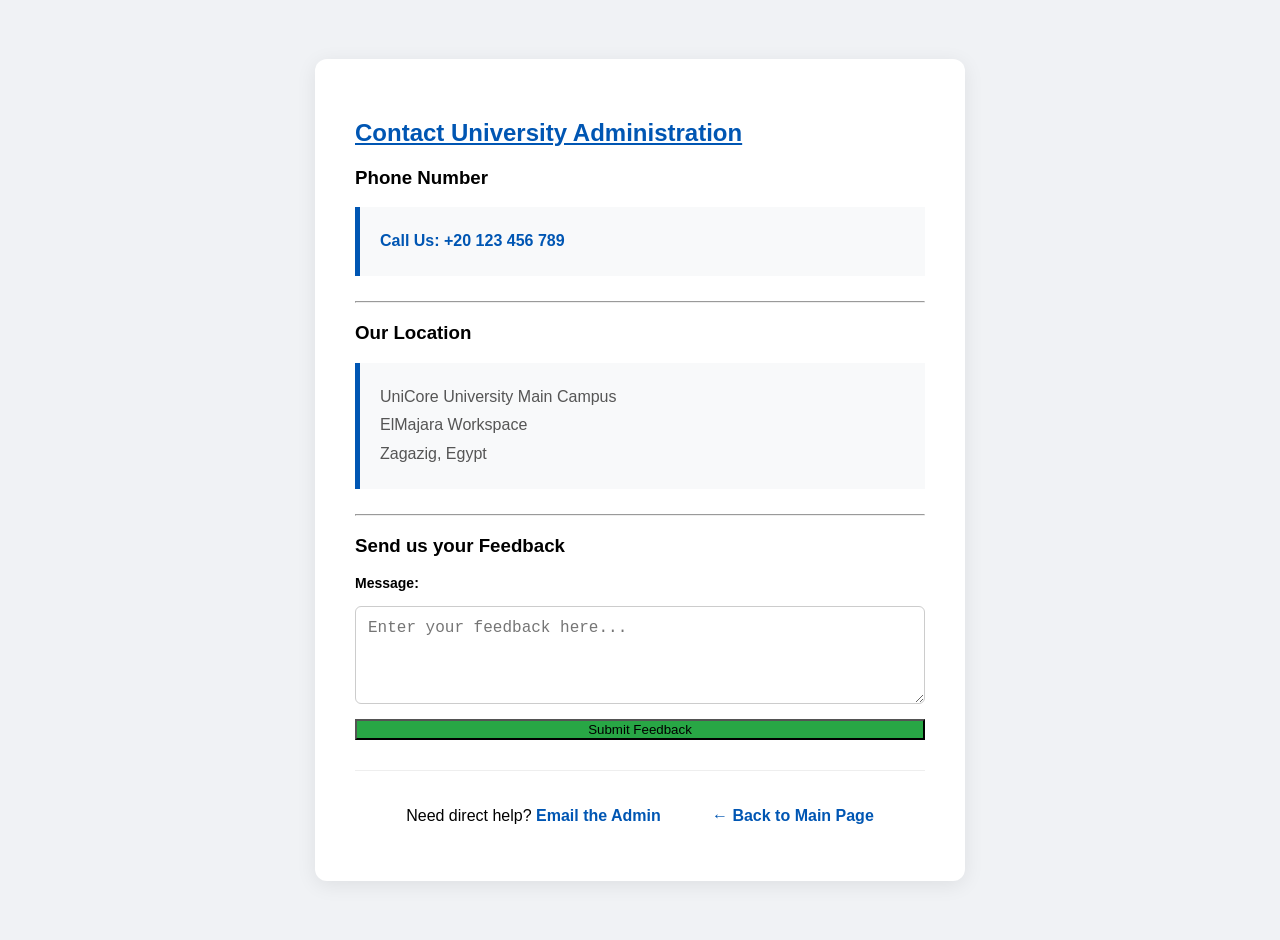
<file: HTML/UniCore_Pages/contact.html>
<!DOCTYPE html>
<html lang="en">
<head>
    <meta charset="UTF-8">
    <title>UniCore- Contact</title>
    <meta name="UniCore- Contact" content="This is Contact Page">
    <link rel="icon" href="https://picsum.photos/200">
    <link rel="stylesheet" href="./styling/style.css">

    <style>
        body {
            background-color: #f0f2f5;
            display: flex;
            justify-content: center;
            align-items: center;
            min-height: 100vh;
            margin: 0;
        }
    </style>
</head>
<body>
    <div class="contact-wrapper">
        <h2><u>Contact University Administration</u></h2>
        <section class="phone-number">
            <h3>Phone Number</h3>
            <div class="phone-number-contact">
                <a href="tel:+20123456789">Call Us: +20 123 456 789</a>
            </div>
        </section>

        <hr>

        <section class="location-info">
            <h3>Our Location</h3>
            <address>
                UniCore University Main Campus<br>
                ElMajara Workspace<br>
                Zagazig, Egypt
            </address>
        </section>

        <hr>

        <section class="feedback-form">
            <h3>Send us your Feedback</h3>
            <form action="#">
                <label for="feedback">Message:</label>
                <textarea id="feedback" name="feedback" rows="4" placeholder="Enter your feedback here..."></textarea>
                <button type="submit" class="btn-submit">Submit Feedback</button>
            </form>
        </section>

        <footer class="contact-footer">
            <p>Need direct help? 
                <a href="mailto:momoformostafa@gmail.com">
                    Email the Admin
                </a>
            </p>
            <a href="./index.html">← Back to Main Page</a>
        </footer>
    </div>
</body>
</html>
</file>
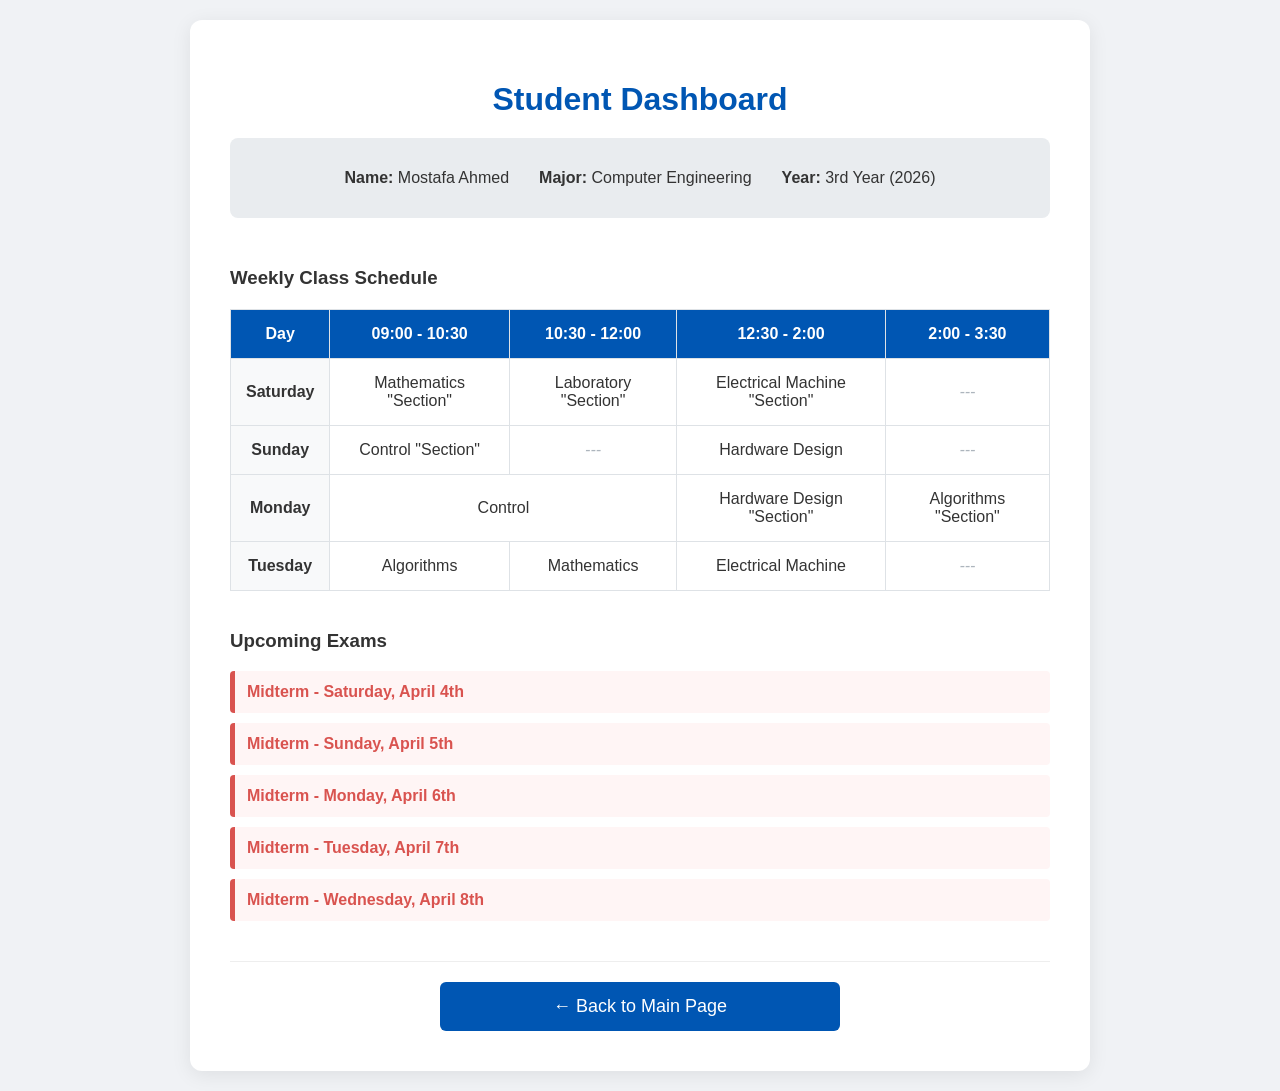
<file: HTML/UniCore_Pages/dashboard.html>
<!DOCTYPE html>
<html lang="en">
<head>
    <meta charset="UTF-8">
    <title>UniCore- Dashboard</title>
    <meta name="UniCore- Dashboard" content="This is Dashboard Page">
    <link rel="icon" href="https://picsum.photos/200">
    <link rel="stylesheet" href="./styling/style.css">

    <style>
        body {
            background-color: #f0f2f5;
            margin: 0;
            padding: 20px;
            color: #333;
        }
    </style>
</head>
<body>
    <div class="dashboard-wrapper">
        <header class="dashboard-header">
            <h1>Student Dashboard</h1>
            <div class="profile-card">
                <p><strong>Name:</strong> Mostafa Ahmed</p>
                <p><strong>Major:</strong> Computer Engineering</p>
                <p><strong>Year:</strong> 3rd Year (2026)</p>
            </div>
        </header>

        <section class="schedule-container">
            <h3>Weekly Class Schedule</h3>
            
            <table>
                <thead>
                    <tr>
                        <th>Day</th>
                        <th>09:00 - 10:30</th>
                        <th>10:30 - 12:00</th>
                        <th>12:30 - 2:00</th>
                        <th>2:00 - 3:30</th>
                    </tr>
                </thead>
                <tbody>
                    <tr>
                        <td class="day-col">Saturday</td>
                        <td>Mathematics "Section"</td>
                        <td>Laboratory "Section"</td>
                        <td>Electrical Machine "Section"</td>
                        <td class="empty">---</td>
                    </tr>
                    <tr>
                        <td class="day-col">Sunday</td>
                        <td>Control "Section"</td>
                        <td class="empty">---</td>
                        <td>Hardware Design</td>
                        <td class="empty">---</td>
                    </tr>
                    <tr>
                        <td class="day-col">Monday</td>
                        <td colspan="2">Control</td>
                        <td>Hardware Design "Section"</td>
                        <td>Algorithms "Section"</td>
                    </tr>
                    <tr>
                        <td class="day-col">Tuesday</td>
                        <td>Algorithms</td>
                        <td>Mathematics</td>
                        <td>Electrical Machine</td>
                        <td class="empty">---</td>
                    </tr>
                </tbody>
            </table>
        </section>

        <section class="exams-container">
            <h3>Upcoming Exams</h3>
            <ul class="exam-list">
                <li><a href="#">Midterm - Saturday, April 4th</a></li>
                <li><a href="#">Midterm - Sunday, April 5th</a></li>
                <li><a href="#">Midterm - Monday, April 6th</a></li>
                <li><a href="#">Midterm - Tuesday, April 7th</a></li>
                <li><a href="#">Midterm - Wednesday, April 8th</a></li>
            </ul>
        </section>

        <footer class="dashboard-footer">
            <a href="./index.html" class="btn-col">← Back to Main Page</a>
        </footer>
    </div>
</body>
</html>
</file>
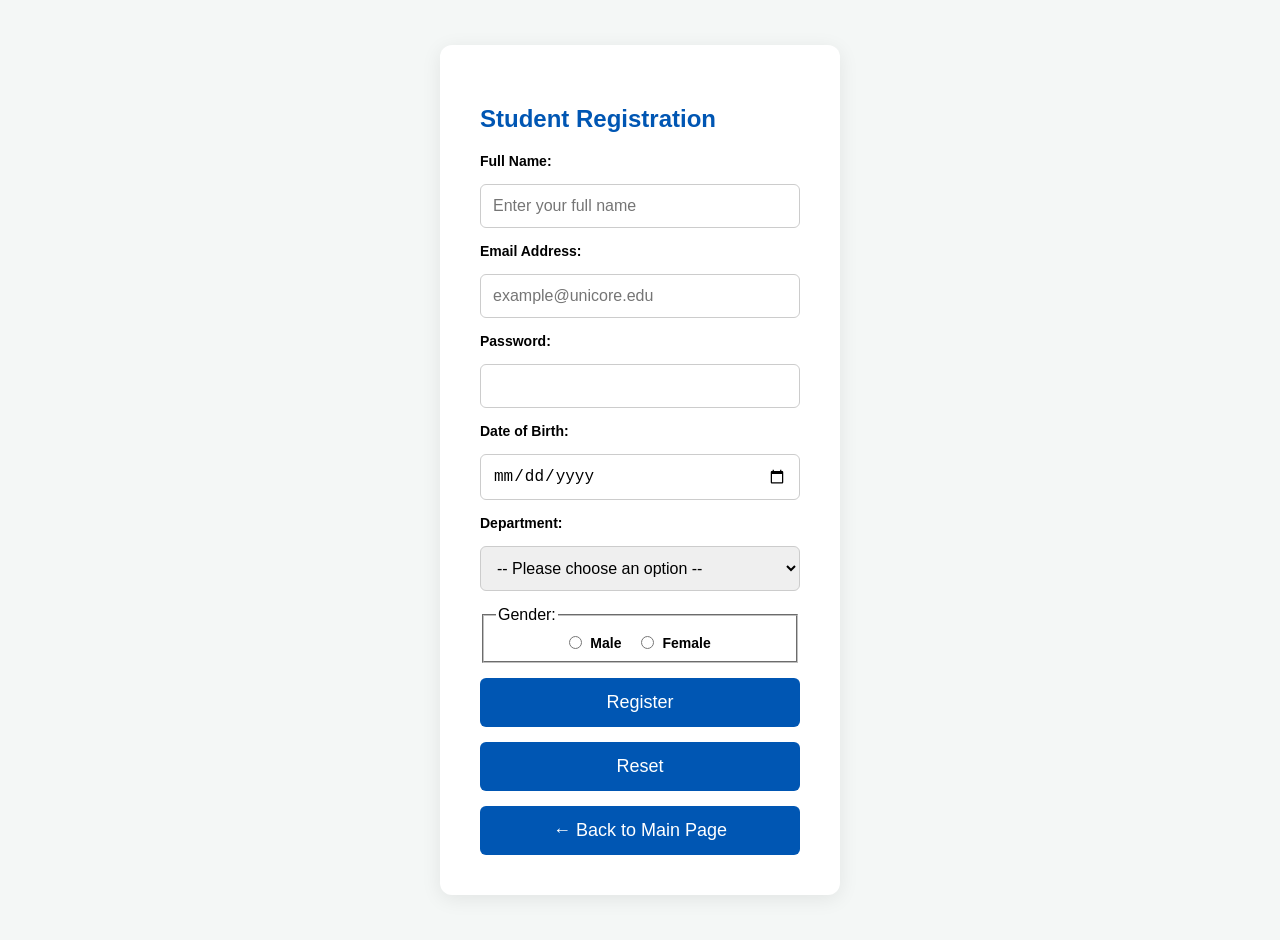
<file: HTML/UniCore_Pages/register.html>
<!DOCTYPE html>
<html lang="en">
<head>
    <meta charset="UTF-8">
    <title>UniCore - Register</title>
    <meta name="UniCore - Register" content="This is Register Page">
    <link rel="icon" href="https://picsum.photos/200">
    <link rel="stylesheet" href="./styling/style.css">

    <style>
        body {
            background-color: #f4f7f6;
            display: flex;
            justify-content: center;
            align-items: center;
            min-height: 100vh;
            margin: 0;
        }
    </style>
</head>
<body>
    <div class="form-container">
        <h2>Student Registration</h2>
        <form action="#" method="post">
            
            <label for="fullname">Full Name:</label>
            <input type="text" id="fullname" name="fullname" required placeholder="Enter your full name">

            <label for="email">Email Address:</label>
            <input type="email" id="email" name="email" required placeholder="example@unicore.edu">

            <label for="password">Password:</label>
            <input type="password" id="password" name="password" required>

            <label for="dob">Date of Birth:</label>
            <input type="date" id="dob" name="dob" required>

            <label for="dept">Department:</label>
            <select id="dept" name="dept" required>
                <option value="">-- Please choose an option --</option>
                <option value="CSE">Computer & Systems Engineering (CSE)</option>
                <option value="CS">Computer Science (CS)</option>
                <option value="IS">Information Systems (IS)</option>
                <option value="IT">Information Technology(IT)</option>
            </select>

            <fieldset>
                <legend>Gender:</legend>
                <div class="gender-options">
                    <div class="radio-group">
                        <input type="radio" id="male" name="gender" value="male" required>
                        <label for="male">Male</label>
                    </div>
                    
                    <div class="radio-group">
                        <input type="radio" id="female" name="gender" value="female">
                        <label for="female">Female</label>
                    </div>
                </div>
            </fieldset>
            
            <button type="submit" class="btn-col">Register</button>
            <button type="reset" class="btn-col">Reset</button>
            <a href="./index.html" class="btn-col">← Back to Main Page</a>
        </form>
    </div>
</body>
</html>
</file>
<file: HTML/UniCore_Pages/styling/style.css>
h1 {
    display: flex;
    justify-content: center;
    align-items: center;
}

.pages {
    display: flex;
    justify-content: center;
    align-items: center;
    gap: 15px;
}

.description {
    display: flex;
    flex-direction: column;
    align-items: center;
    text-align: center;
    padding: 20px;
}

.description p {
    max-width: 1200px;
}

.description .unicore {
    width: 100%;
    max-width: 750px;
    height: auto;
    border-radius: 8px;
    margin: 20px 0;
}

.description ul {
    display: inline-block;
    text-align: left;
    margin: 20px 0;
    padding: 0;
    list-style-type: disc;
}

.description li {
    margin-bottom: 10px;
}

footer {
    display: flex;
    justify-content: center;
    align-items: center;
    margin-top: 40px;
    padding-top: 20px;
    border-top: 1px solid #eee;
}

body {
    background-color: #f0f2f5;
    margin: 0;
    padding: 20px;
    font-family: 'Segoe UI', Arial, sans-serif;
}

.index-wrapper, .dashboard-wrapper, .contact-wrapper, .form-container {
    background: white;
    padding: 40px;
    border-radius: 12px;
    box-shadow: 0 4px 20px rgba(0,0,0,0.08);
    margin: 0 auto;
    width: 100%;
    box-sizing: border-box;
}

.index-wrapper { max-width: 900px; text-align: center; }
.dashboard-wrapper { max-width: 900px; }
.contact-wrapper { max-width: 650px; }
.form-container { max-width: 400px; }

.index-header h1, .dashboard-header h1, .form-container h2, .contact-wrapper h2 {
    color: #0056b3;
    margin-bottom: 20px;
}

.pages a, .contact-footer a, .phone-number-contact a {
    text-decoration: none;
    text-align: center;
    color: #0056b3;
    font-weight: bold;
}

.pages a:hover, .contact-footer a:hover, .phone-number-contact a:hover {
    text-decoration: underline;
}

form {
    display: flex;
    flex-direction: column;
    gap: 15px;
}

label {
    font-weight: bold;
    font-size: 14px;
}

input, select, textarea {
    padding: 12px;
    border: 1px solid #ccc;
    border-radius: 6px;
    font-size: 16px;
    width: 100%;
    box-sizing: border-box;
}

.gender-options {
    display: flex;
    justify-content: center;
    gap: 20px;
    padding-top: 5px;
}

.radio-group {
    display: flex;
    align-items: center;
    gap: 8px;
}

.radio-group input[type="radio"] {
    width: auto;
    margin: 0;
}

.btn-col {
    background-color: #0056b3;
    text-align: center;
    color: white;
    padding: 14px;
    border: none;
    border-radius: 6px;
    font-size: 18px;
    cursor: pointer;
    transition: background 0.3s ease;
    display: block;
    width: 100%;
    max-width: 400px;
    box-sizing: border-box;
}

a.btn-col {
    text-decoration: none !important;
    color: white;
    margin: 0 auto;
}

.dashboard-footer {
    display: flex;
    justify-content: center;
    margin-top: 40px;
    width: 100%;
}

.btn-submit { background-color: #28a745; }
.btn-col:hover { background-color: #003d80; }

.profile-card {
    display: flex;
    gap: 30px;
    background: #e9ecef;
    justify-content: center;
    padding: 15px;
    border-radius: 8px;
    margin-bottom: 30px;
}

.schedule-container {
    overflow-x: auto;
}

table {
    width: 100%;
    border-collapse: collapse;
    margin: 20px 0;
    min-width: 600px;
}

th, td {
    padding: 15px;
    border: 1px solid #dee2e6;
    text-align: center;
}

thead {
    background-color: #0056b3;
    color: white;
}

.day-col {
    font-weight: bold;
    background-color: #f8f9fa;
}

.empty {
    color: #adb5bd;
    font-style: italic;
}

.exam-list {
    list-style: none;
    padding: 0;
}

.exam-list li {
    background: #fff5f5;
    margin-bottom: 10px;
    padding: 12px;
    border-left: 5px solid #d9534f;
    border-radius: 4px;
}

.exam-list a {
    text-decoration: none;
    color: #d9534f;
    font-weight: 600;
}

address, .phone-number-contact, .quote {
    font-style: normal;
    line-height: 1.8;
    color: #555;
    background: #f8f9fa;
    padding: 20px;
    border-left: 5px solid #0056b3;
    margin-bottom: 25px;
    text-align: left;
}

.contact-footer {
    display: flex;
    justify-content:space-evenly;
    align-items: center;
    margin-top: 30px;
    padding-top: 20px;
    border-top: 1px solid #eee;
}


@media (max-width: 768px) {
    body { padding: 10px; }
    
    .index-wrapper, .dashboard-wrapper, .contact-wrapper, .form-container {
        padding: 20px;
        width: 95%;
    }

    .pages nav, .profile-card, .contact-footer {
        flex-direction: column;
        gap: 15px;
        text-align: center;
    }
}
</file>
